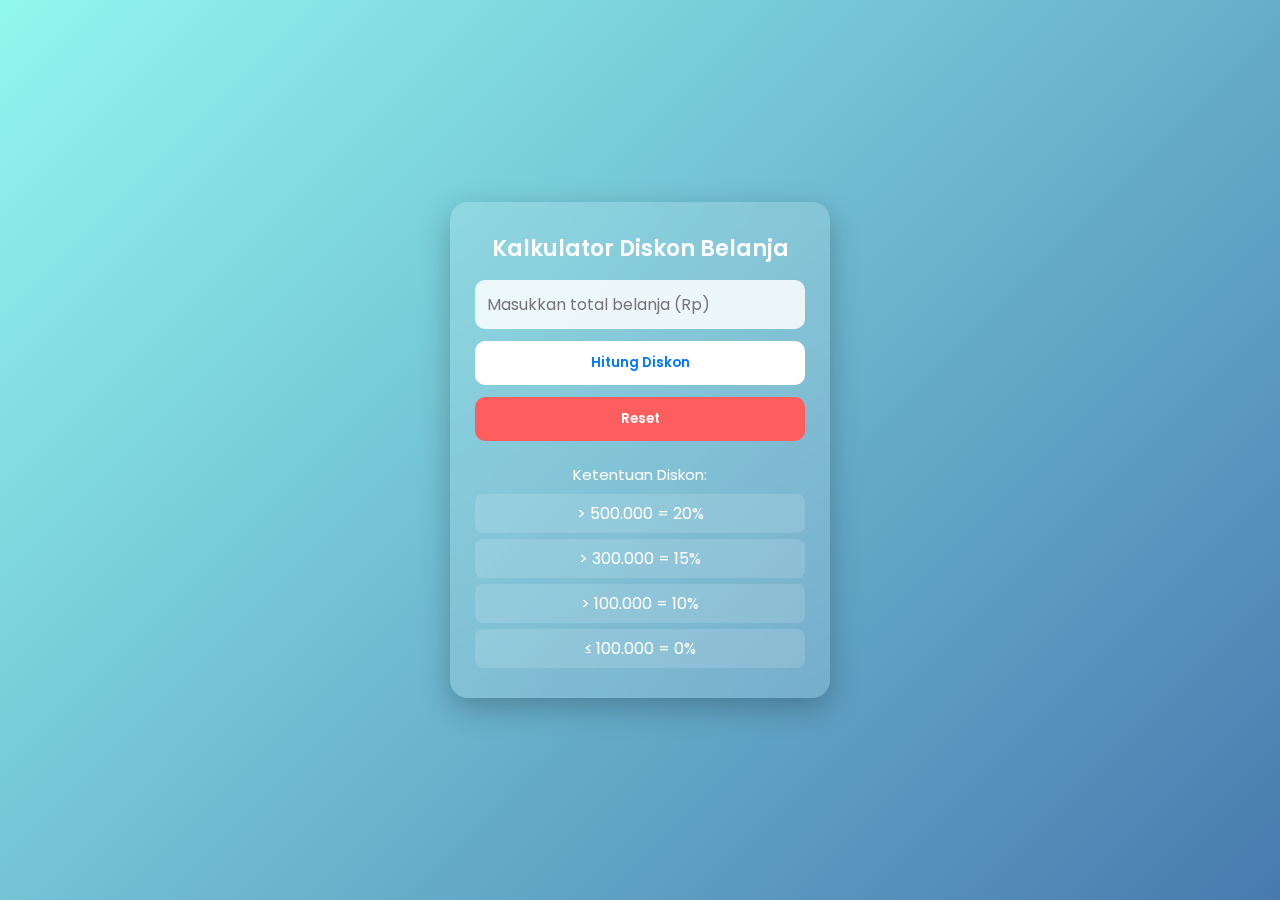
<file: index.html>
<!DOCTYPE html>
<html lang="id">
<head>
    <meta charset="UTF-8">
    <meta name="viewport" content="width=device-width, initial-scale=1.0">
    <title>Kalkulator Diskon Belanja</title>
    <link rel="stylesheet" href="style1.css">
</head>
<body>

<div class="container">
    <h2>Kalkulator Diskon Belanja</h2>

    <div class="box">
        <input type="text" id="total" placeholder="Masukkan total belanja (Rp)" oninput="formatInput(this)">
        <button onclick="hitung()">Hitung Diskon</button>
        <button onclick="resetForm()" style="background:#ff5e5e; color:white;">Reset</button>
    </div>

    <div class="result" id="hasil"></div>

    <p class="note">Ketentuan Diskon:</p>
    <ul class="rules">
        <li>> 500.000 = 20%</li>
        <li>> 300.000 = 15%</li>
        <li>> 100.000 = 10%</li>
        <li>≤ 100.000 = 0%</li>
    </ul>
</div>

<script src="script1.js"></script>
</body>
</html>
</file>
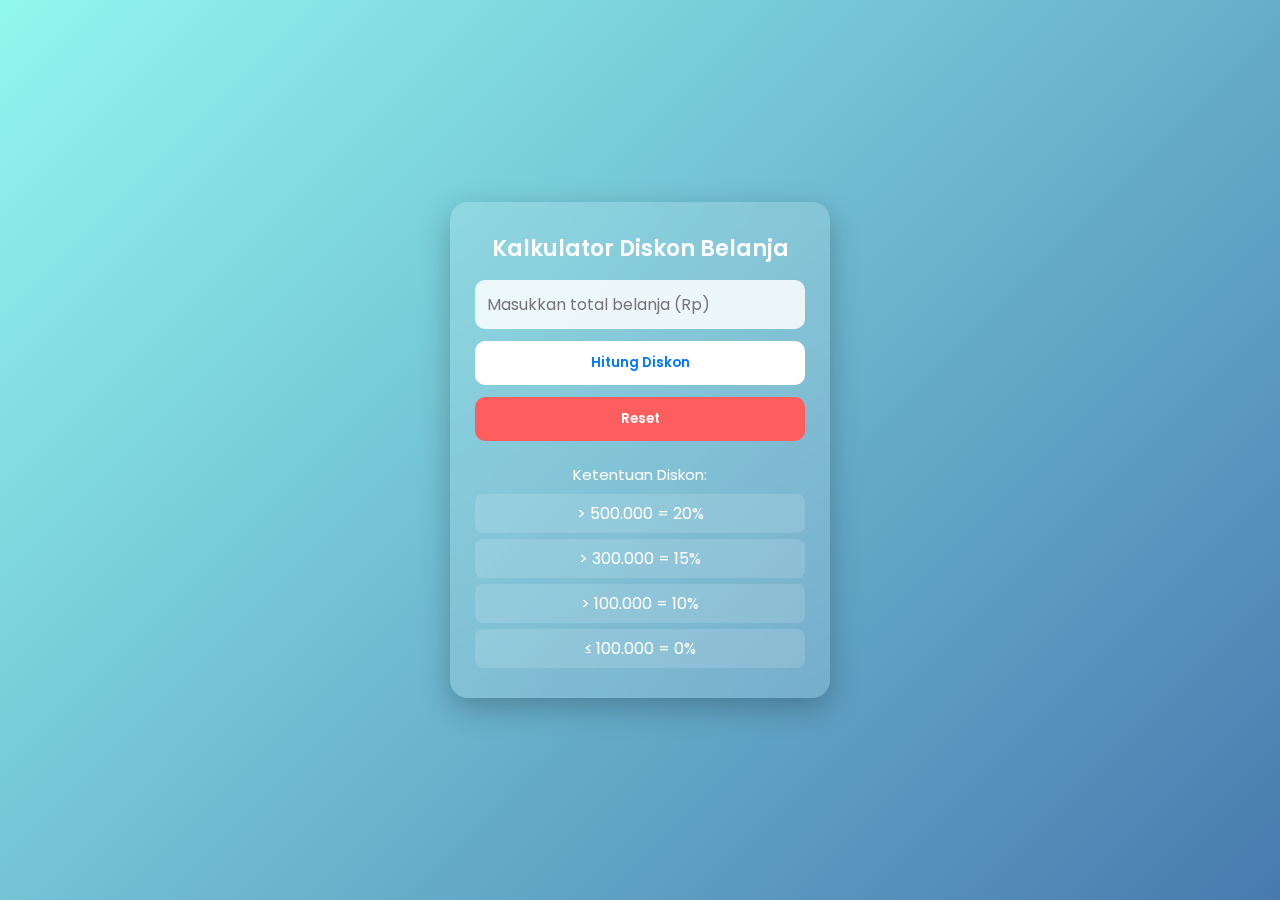
<file: indeks.html>
<!DOCTYPE html>
<html lang="id">
<head>
    <meta charset="UTF-8">
    <meta name="viewport" content="width=device-width, initial-scale=1.0">
    <title>Kalkulator Diskon Belanja</title>
    <link rel="stylesheet" href="style1.css">
</head>
<body>

<div class="container">
    <h2>Kalkulator Diskon Belanja</h2>

    <div class="box">
        <input type="text" id="total" placeholder="Masukkan total belanja (Rp)" oninput="formatInput(this)">
        <button onclick="hitung()">Hitung Diskon</button>
        <button onclick="resetForm()" style="background:#ff5e5e; color:white;">Reset</button>
    </div>

    <div class="result" id="hasil"></div>

    <p class="note">Ketentuan Diskon:</p>
    <ul class="rules">
        <li>> 500.000 = 20%</li>
        <li>> 300.000 = 15%</li>
        <li>> 100.000 = 10%</li>
        <li>≤ 100.000 = 0%</li>
    </ul>
</div>

<script src="script1.js"></script>
</body>
</html>
</file>
<file: style1.css>
@import url('https://fonts.googleapis.com/css2?family=Poppins:wght@300;400;600&display=swap');

*{
    margin: 0;
    padding: 0;
    box-sizing: border-box;
    font-family: "Poppins", sans-serif;
}

body {
    background: linear-gradient(135deg, #92f7ef, #487ab0);
    height: 100vh;
    display: flex;
    justify-content: center;
    align-items: center;
    color: #fff;
}

/* Card utama */
.container {
    width: 380px;
    padding: 30px 25px;
    background: rgba(255,255,255,0.15);
    border-radius: 18px;
    text-align: center;
    backdrop-filter: blur(12px);
    box-shadow: 0 10px 30px rgba(0,0,0,0.25);
    animation: fadeIn 0.6s ease-in-out;
}

.container h2{
    margin-bottom: 15px;
    font-weight: 600;
    font-size: 22px;
}

/* Box input dan tombol diatur agar rapi & align */
.box {
    display: flex;
    flex-direction: column;
    gap: 12px;
}

/* Input styling */
.box input {
    width: 100%;
    padding: 12px;
    border-radius: 10px;
    border: none;
    font-size: 16px;
    outline: none;
    background: rgba(255,255,255,0.85);
    transition: 0.25s;
}

.box input:focus {
    transform: scale(1.03);
    background: #ffffff;
    box-shadow: 0px 0px 10px rgba(255,255,255,0.6);
}

/* Button */
button {
    padding: 12px;
    background: #ffffff;
    color: #0077ff;
    font-weight: 600;
    border-radius: 10px;
    cursor: pointer;
    transition: 0.3s ease;
    border: none;
}

button:hover{
    background: #e3f1ff;
    transform: scale(1.03);
}

/* Hasil output */
.result{
    margin-top: 22px;
    font-size: 18px;
    font-weight: 600;
    animation: fadeIn 0.5s ease-in-out;
}

/* Card hasil */
.card{
    background: rgba(255,255,255,0.18);
    padding: 15px;
    border-radius: 12px;
    margin-top: 12px;
    backdrop-filter: blur(10px);
}

/* List rules */
.note{
    margin-top: 20px;
    font-size: 15px;
}

.rules {
    list-style: none;
    margin-top: 8px;
    padding: 0;
}

.rules li {
    padding: 7px;
    margin-top: 6px;
    background: rgba(255,255,255,0.14);
    border-radius: 8px;
    transition: 0.3s;
}

.rules li:hover{
    background: rgba(255,255,255,0.25);
    transform: scale(1.03);
}

/* Animasi */
@keyframes fadeIn {
    from { opacity: 0; transform: translateY(20px); }
    to   { opacity: 1; transform: translateY(0); }
}
</file>
